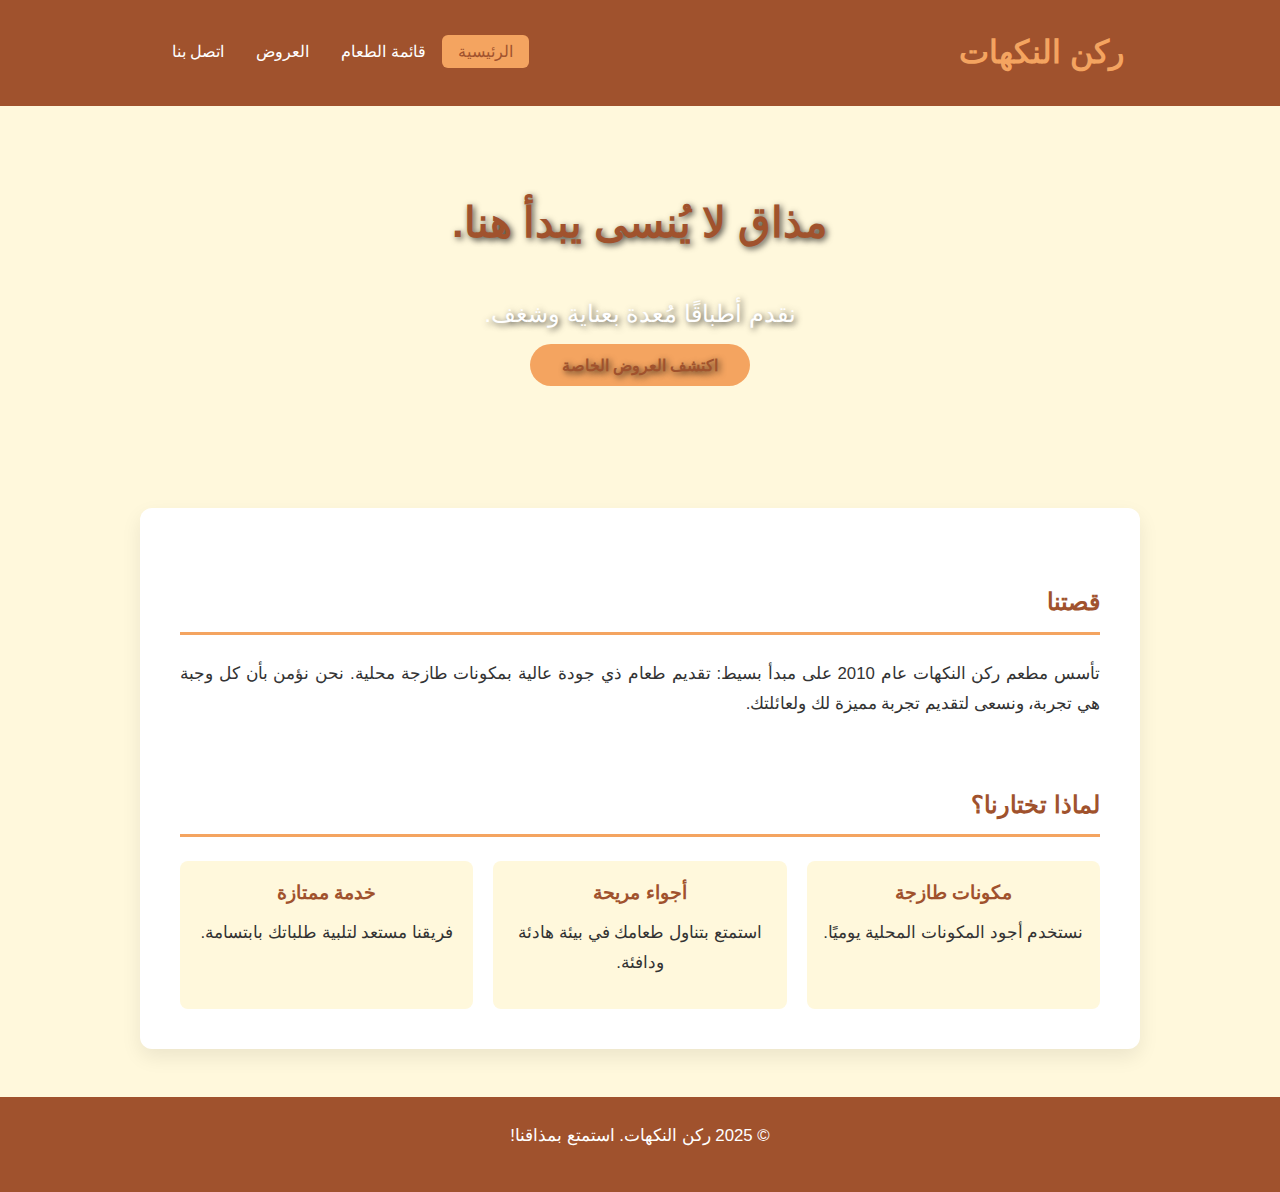
<file: index.html>
<!DOCTYPE html>
<html lang="ar" dir="rtl">

<head>
    <meta charset="UTF-8">
    <meta name="viewport" content="width=device-width, initial-scale=1.0">
    <title>الرئيسية | ركن النكهات</title>
    <link rel="stylesheet" href="style.css" />
    <style>
        
        .hero-banner {
            background-image: url('https://via.placeholder.com/1000x400?text=Delicious+Food');
        }
    </style>
</head>

<body>
    <header class="main-header">
        <nav class="navbar">
            <div class="logo"><a href="index.html">ركن النكهات</a></div>
            <ul class="nav-links">
                <li><a href="index.html" class="active">الرئيسية</a></li>
                <li><a href="menu.html">قائمة الطعام</a></li>
                <li><a href="offers.html">العروض</a></li>
                <li><a href="contact.html">اتصل بنا</a></li>
            </ul>
        </nav>
    </header>

    <section class="hero-banner">
        <h1>مذاق لا يُنسى يبدأ هنا.</h1>
        <p style="font-size: 1.5rem; margin-top: 1rem;">نقدم أطباقًا مُعدة بعناية وشغف.</p>
        <a href="offers.html" class="button-cta" style="margin-top: 2rem;">اكتشف العروض الخاصة</a>
    </section>

    <main>
        <section style="padding: 2rem 0;">
            <h2>قصتنا</h2>
            <p style="text-align: justify; margin-bottom: 2rem;">تأسس مطعم ركن النكهات عام 2010 على مبدأ بسيط: تقديم
                طعام ذي جودة عالية بمكونات طازجة محلية. نحن نؤمن بأن كل وجبة هي تجربة، ونسعى لتقديم تجربة مميزة لك
                ولعائلتك.</p>
        </section>

        <section>
            <h2>لماذا تختارنا؟</h2>
            <div style="display: flex; justify-content: space-around; gap: 20px; text-align: center;">
                <article style="flex: 1; padding: 15px; background-color: var(--bg-light); border-radius: 8px;">
                    <h3>مكونات طازجة</h3>
                    <p>نستخدم أجود المكونات المحلية يوميًا.</p>
                </article>
                <article style="flex: 1; padding: 15px; background-color: var(--bg-light); border-radius: 8px;">
                    <h3>أجواء مريحة</h3>
                    <p>استمتع بتناول طعامك في بيئة هادئة ودافئة.</p>
                </article>
                <article style="flex: 1; padding: 15px; background-color: var(--bg-light); border-radius: 8px;">
                    <h3>خدمة ممتازة</h3>
                    <p>فريقنا مستعد لتلبية طلباتك بابتسامة.</p>
                </article>
            </div>
        </section>
    </main>

    <footer>
        <p>&copy; 2025 ركن النكهات. استمتع بمذاقنا!</p>
    </footer>
</body>

</html>
</file>
<file: style.css>
* {
    margin: 0;
    padding: 0;
    box-sizing: border-box;
}

/* المتغيرات */
:root {
    font-size: 16px;
    --primary-color: #A0522D;
    --secondary-color: #F4A460;
    --accent-color: #DAA520;

    --text-dark: #333;
    --bg-light: #FFF8DC;
    --max-width: 1000px;
}

body {
    font-family: Tahoma, sans-serif;
    color: var(--text-dark);
    background-color: var(--bg-light);
    line-height: 1.8;
    letter-spacing: 0.3px;
    direction: rtl;
}

/* الهيدر */
.main-header {
    background-color: var(--primary-color);
    padding: 1.5rem 0;
}

.navbar {
    max-width: var(--max-width);
    margin: auto;
    display: flex;
    justify-content: space-between;
    align-items: center;
    padding: 0 1rem;
}

.logo a {
    font-size: 2rem;
    color: var(--secondary-color);
    text-decoration: none;
    font-weight: bold;
}

.nav-links {
    list-style: none;
    display: flex;
}

.nav-links a {
    color: #fff;
    text-decoration: none;
    padding: 0.5rem 1rem;
    border-radius: 6px;
}

.nav-links a:hover,
.nav-links a.active {
    background-color: var(--secondary-color);
    color: var(--primary-color);
}

/* المحتوى */
main {
    max-width: var(--max-width);
    margin: 3rem auto;
    padding: 2.5rem;
    background-color: #fff;
    border-radius: 12px;
    box-shadow: 0 8px 20px rgba(0, 0, 0, 0.08);
}

h1 {
    text-align: center;
    color: var(--primary-color);
    font-size: 2.6rem;
    margin-bottom: 2rem;
}

h2 {
    color: var(--primary-color);
    border-bottom: 3px solid var(--secondary-color);
    padding-bottom: 0.5rem;
    margin-bottom: 1.5rem;
}

h3 {
    color: var(--primary-color);
    margin-bottom: 0.5rem;
}

p {
    font-size: 1.05rem;
    margin-bottom: 1rem;
}

/* Hero */
.hero-banner {
    background-size: cover;
    background-position: center;
    color: white;
    text-align: center;
    padding: 5rem 1rem;
    text-shadow: 2px 2px 6px rgba(0, 0, 0, 0.7);
}

/* البطاقات */
.card {
    background-color: var(--bg-light);
    padding: 20px;
    border-radius: 10px;
    box-shadow: 0 3px 8px rgba(0, 0, 0, 0.08);
    text-align: center;
}

/* المنيو */
.menu-grid {
    display: grid;
    grid-template-columns: repeat(auto-fit, minmax(250px, 1fr));
    gap: 25px;
}

.menu-item {
    background-color: var(--bg-light);
    padding: 15px;
    border-radius: 10px;
    transition: transform 0.3s;
}

.menu-item:hover {
    transform: translateY(-6px);
}

.item-price {
    color: var(--secondary-color);
    font-size: 1.4rem;
    font-weight: bold;
}

/* الفورم */
.contact-form input,
.contact-form textarea {
    width: 100%;
    border: 2px solid var(--secondary-color);
    border-radius: 6px;
    padding: 10px;
}

/* الأزرار */
.button-cta {
    background-color: var(--secondary-color);
    color: var(--primary-color);
    padding: 0.8rem 2rem;
    border-radius: 30px;
    text-decoration: none;
    font-weight: bold;
}

.button-cta:hover {
    background-color: var(--accent-color);
}


footer {
    background-color: var(--primary-color);
    color: white;
    text-align: center;
    padding: 1.5rem;
    margin-top: 3rem;
}
</file>
